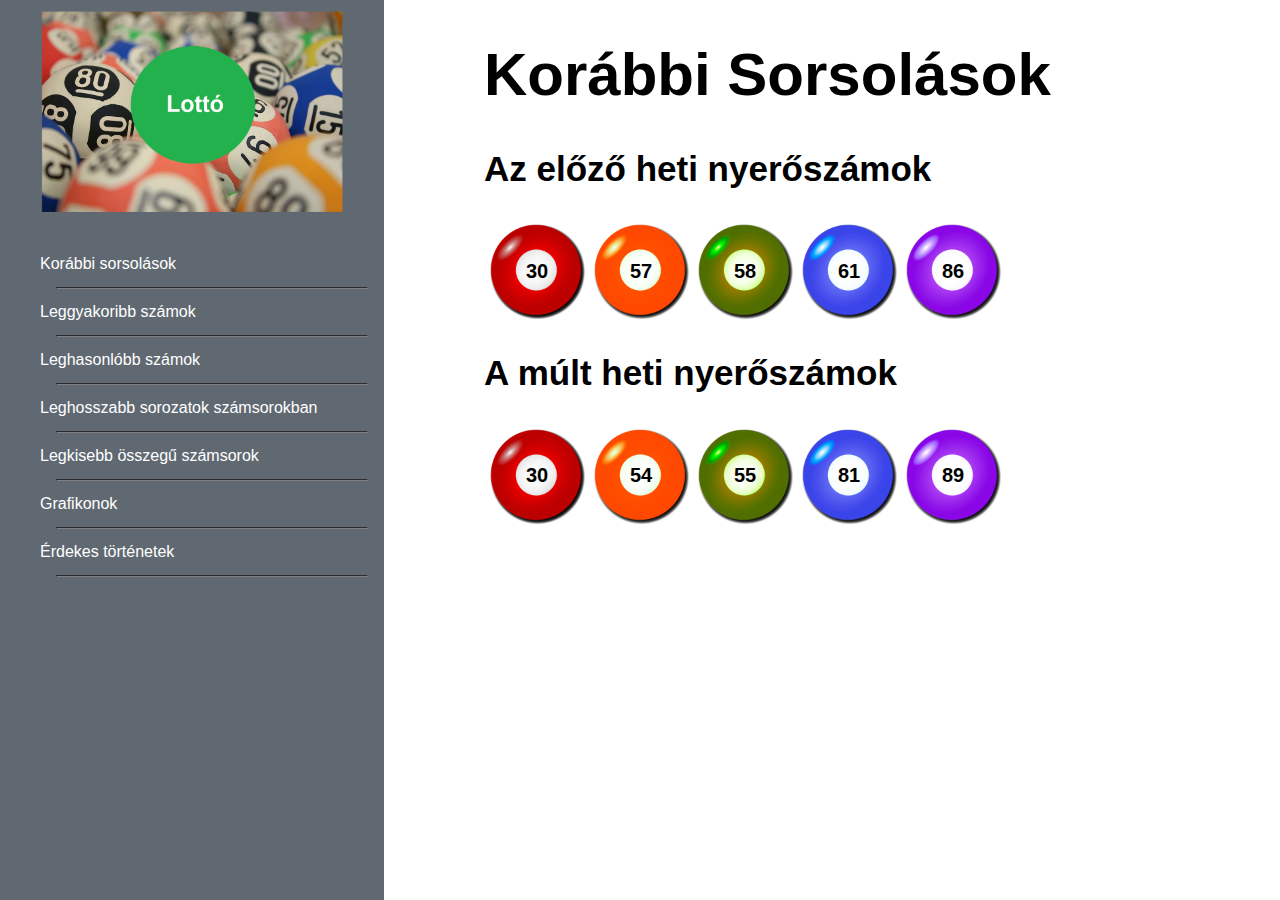
<file: index.html>
<!DOCTYPE html>
    <html lang="hu">
    <head>
        <meta charset="UTF-8">
        <meta http-equiv="X-UA-Compatible" content="IE=edge">
        <meta name="viewport" content="width=device-width, initial-scale=1.0">
        <link rel="stylesheet" href="./css/style.css">
        <title>Lottó</title>
    </head>
    <body>
    
    <div id="bal">
        <div id="hatter">
            <img src="kepek/lottobanner.png">
        </div>
        <ul style="list-style-type:none;">
            <li><a href="index.html">Korábbi sorsolások</a></li>
            <hr>
            <li><a href="leggyakoribbszamok.html">Leggyakoribb számok</a></li>
            <hr>
            <li><a href="leghasonlobbszamok.html">Leghasonlóbb számok</a></li>
            <hr>
            <li><a href="leghosszabb.html">Leghosszabb sorozatok számsorokban</a></li>
            <hr>
            <li><a href="legkisebb.html">Legkisebb összegű számsorok</a></li>
            <hr>
            <li><a href="grafikonok.html">Grafikonok</a></li>
            <hr>
            <li><a href="erdekestortenetek.html">Érdekes történetek</a></li>
            <hr>
        </ul>  
    </div>
    
    <div id="jobb">
        <h1>Korábbi Sorsolások</h1>
        
        <h2>Az előző heti nyerőszámok</h2>
        <table>
            <tr>
                <td class="golyo golyo-piros">30</td>
                <td class="golyo golyo-narancs">57</td>
                <td class="golyo golyo-zold">58</td>
                <td class="golyo golyo-kek">61</td>
                <td class="golyo golyo-lila">86</td>
            </tr>
        </table>
    
        <h2>A múlt heti nyerőszámok</h2>
        <table>
            <tr>
                <td class="golyo golyo-piros">30</td>
                <td class="golyo golyo-narancs">54</td>
                <td class="golyo golyo-zold">55</td>
                <td class="golyo golyo-kek">81</td>
                <td class="golyo golyo-lila">89</td>
            </tr>
        </table>
    </div>
    </body>
    </html>
</body>
</html>
</file>
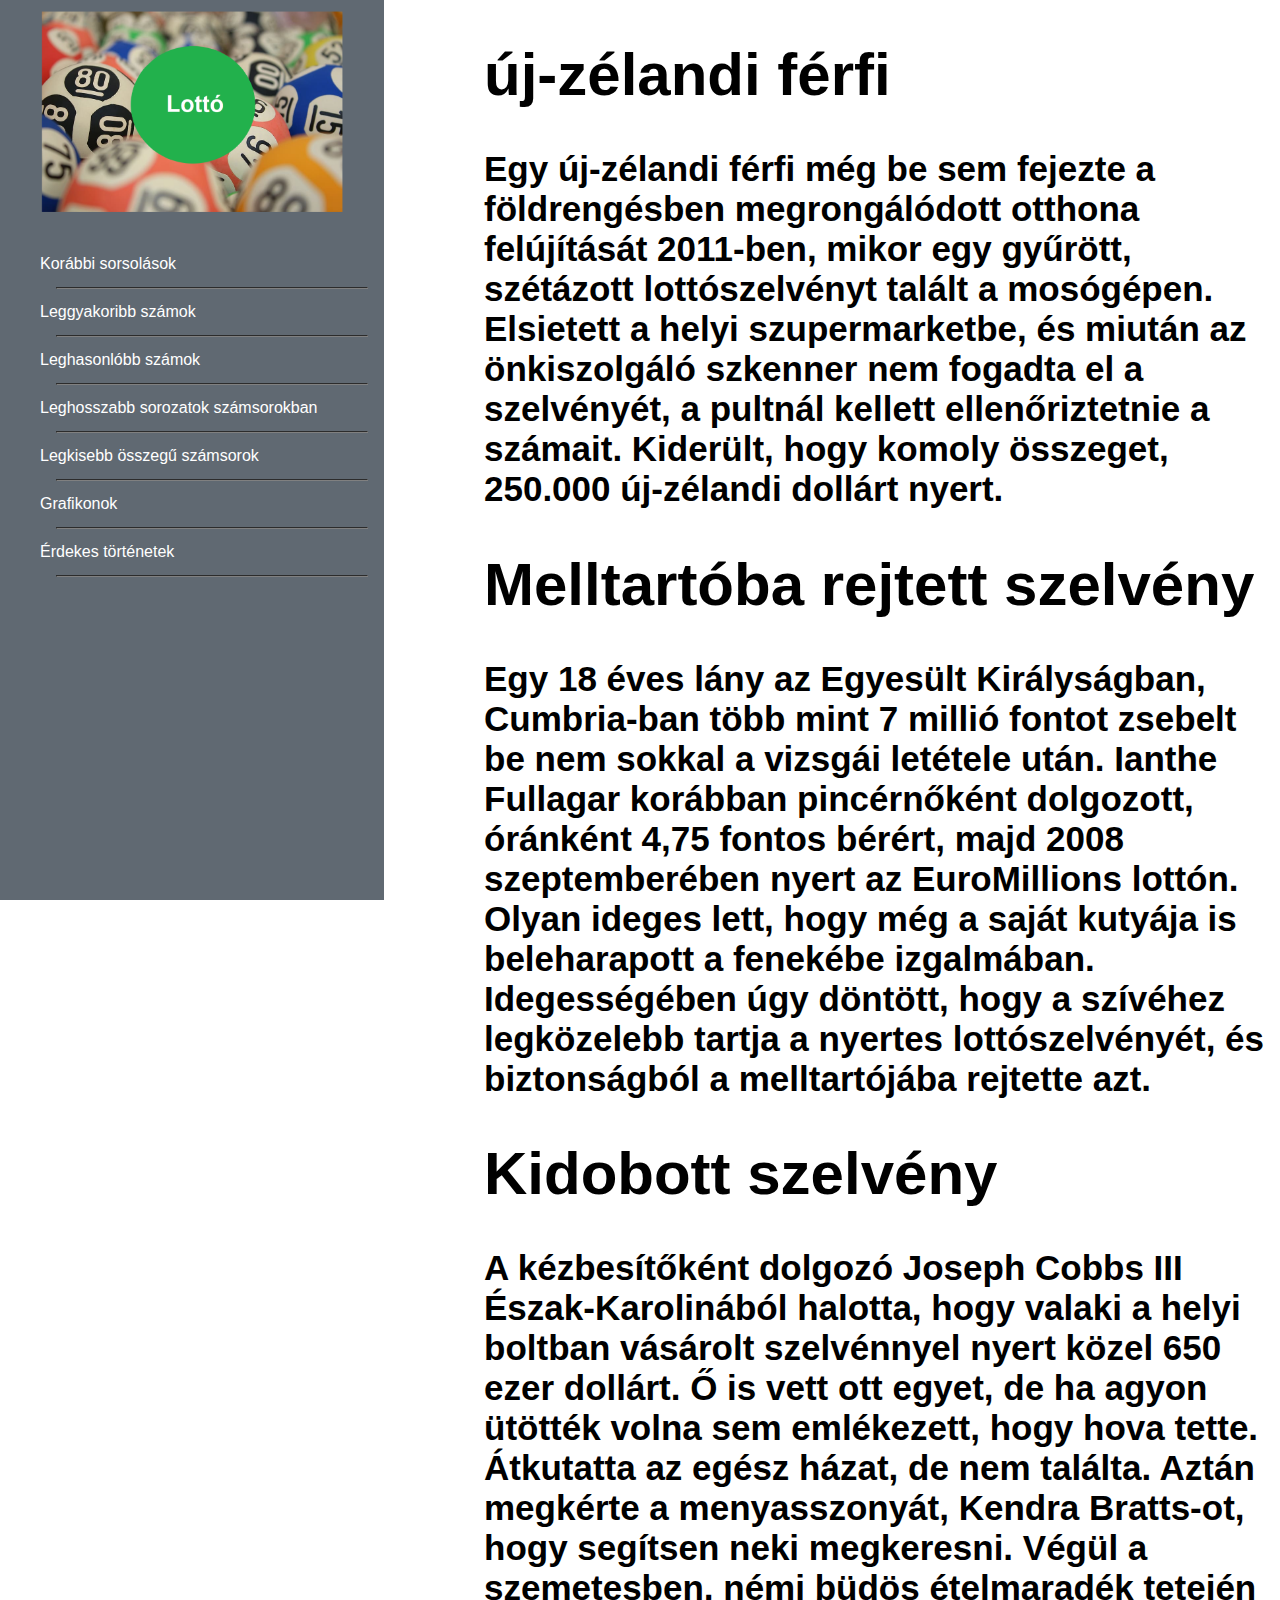
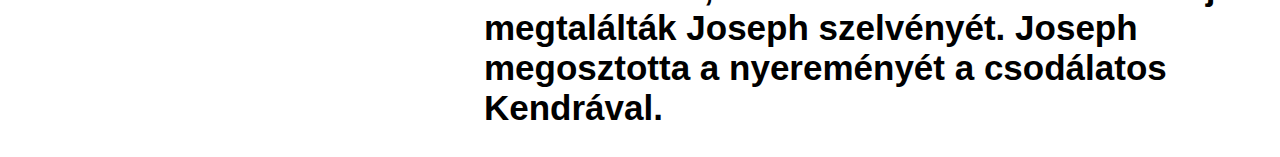
<file: erdekestortenetek.html>
<!DOCTYPE html>
<html lang="en">
<head>
    <meta charset="UTF-8">
    <meta http-equiv="X-UA-Compatible" content="IE=edge">
    <meta name="viewport" content="width=device-width, initial-scale=1.0">
    <title>Lottó</title>
    <link rel="stylesheet" href="./css/style.css">
</head>
<body>
    <div id="bal">
        <div id="hatter">
            <img src="kepek/lottobanner.png">
        </div>
        <ul style="list-style-type:none;">
            <li><a href="index.html">Korábbi sorsolások</a></li>
            <hr>
            <li><a href="leggyakoribbszamok.html">Leggyakoribb számok</a></li>
            <hr>
            <li><a href="leghasonlobbszamok.html">Leghasonlóbb számok</a></li>
            <hr>
            <li><a href="leghosszabb.html">Leghosszabb sorozatok számsorokban</a></li>
            <hr>
            <li><a href="legkisebb.html">Legkisebb összegű számsorok</a></li>
            <hr>
            <li><a href="grafikonok.html">Grafikonok</a></li>
            <hr>
            <li><a href="erdekestortenetek.html">Érdekes történetek</a></li>
            <hr>
        </ul>  
    </div>

 <div id="jobb">
     <h1>új-zélandi férfi</h1>
        <h2>Egy új-zélandi férfi még be sem fejezte a földrengésben megrongálódott otthona felújítását 2011-ben, mikor egy gyűrött, szétázott lottószelvényt talált a mosógépen. Elsietett a helyi szupermarketbe, és miután az önkiszolgáló szkenner nem fogadta el a szelvényét, a pultnál kellett ellenőriztetnie a számait. Kiderült, hogy komoly összeget, 250.000 új-zélandi dollárt nyert.</h2>
    <h1>Melltartóba rejtett szelvény</h1>
        <h2>Egy 18 éves lány az Egyesült Királyságban, Cumbria-ban több mint 7 millió fontot zsebelt be nem sokkal a vizsgái letétele után. Ianthe Fullagar korábban pincérnőként dolgozott, óránként 4,75 fontos bérért, majd 2008 szeptemberében nyert az EuroMillions lottón. Olyan ideges lett, hogy még a saját kutyája is beleharapott a fenekébe izgalmában. Idegességében úgy döntött, hogy a szívéhez legközelebb tartja a nyertes lottószelvényét, és biztonságból a melltartójába rejtette azt.</h2>
    <h1>Kidobott szelvény</h1>
        <h2>A kézbesítőként dolgozó Joseph Cobbs III Észak-Karolinából halotta, hogy valaki a helyi boltban vásárolt szelvénnyel nyert közel 650 ezer dollárt. Ő is vett ott egyet, de ha agyon ütötték volna sem emlékezett, hogy hova tette. Átkutatta az egész házat, de nem találta. Aztán megkérte a menyasszonyát, Kendra Bratts-ot, hogy segítsen neki megkeresni. Végül a szemetesben, némi büdös ételmaradék tetején megtalálták Joseph szelvényét. Joseph megosztotta a nyereményét a csodálatos Kendrával.
        </h2>

 </div>
</file>
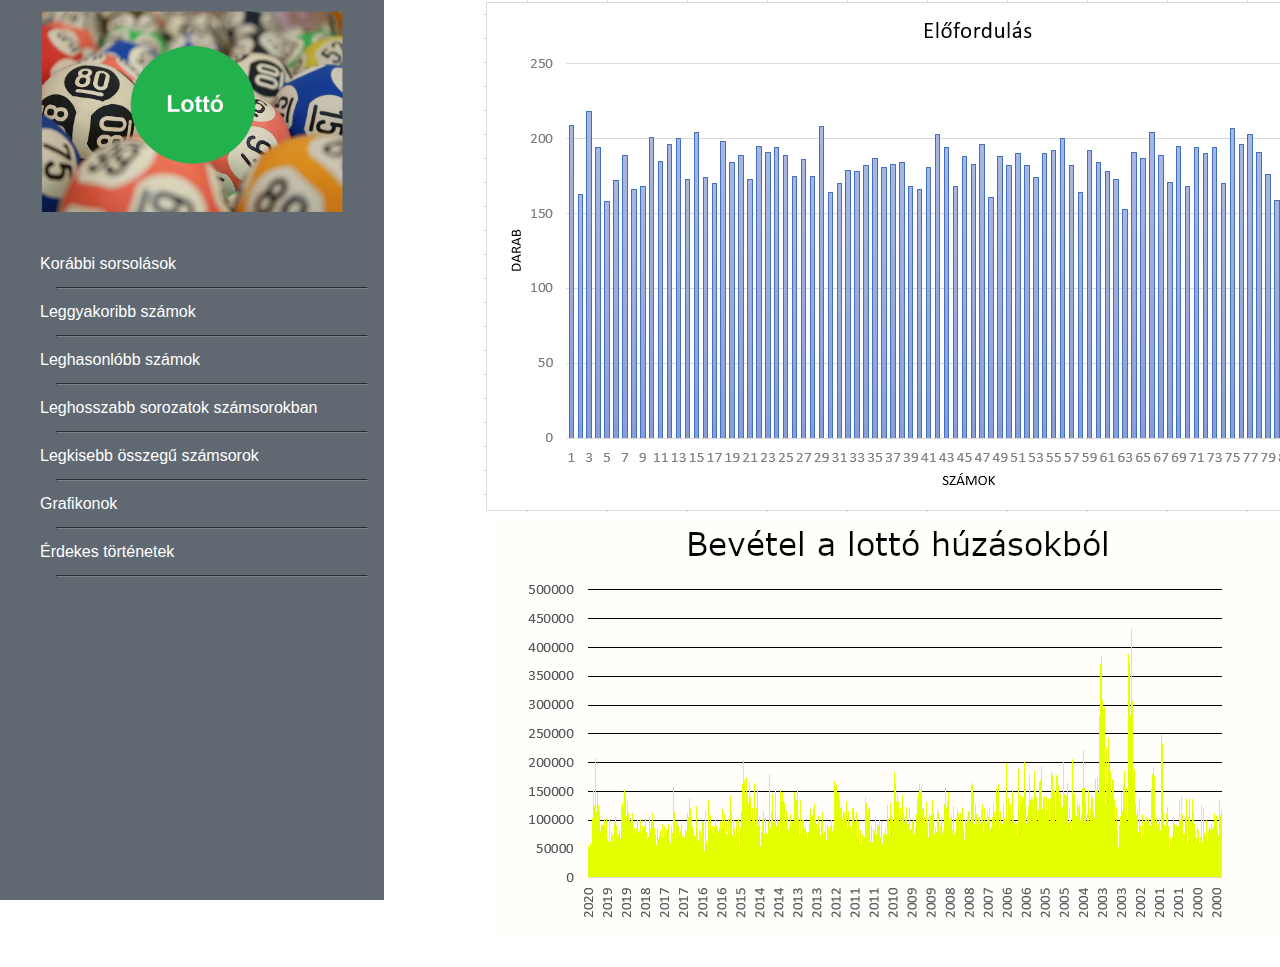
<file: grafikonok.html>
<!DOCTYPE html>
<html lang="en">
<head>
    <meta charset="UTF-8">
    <meta http-equiv="X-UA-Compatible" content="IE=edge">
    <meta name="viewport" content="width=device-width, initial-scale=1.0">
    <title>Lottó</title>
    <link rel="stylesheet" href="./css/style.css">
</head>
<body>
    <div id="bal">
        <div id="hatter">
            <img src="kepek/lottobanner.png">
        </div>
        <ul style="list-style-type:none;">
            <li><a href="index.html">Korábbi sorsolások</a></li>
            <hr>
            <li><a href="leggyakoribbszamok.html">Leggyakoribb számok</a></li>
            <hr>
            <li><a href="leghasonlobbszamok.html">Leghasonlóbb számok</a></li>
            <hr>
            <li><a href="leghosszabb.html">Leghosszabb sorozatok számsorokban</a></li>
            <hr>
            <li><a href="legkisebb.html">Legkisebb összegű számsorok</a></li>
            <hr>
            <li><a href="grafikonok.html">Grafikonok</a></li>
            <hr>
            <li><a href="erdekestortenetek.html">Érdekes történetek</a></li>
            <hr>
        </ul>  
    </div>

    <div id="jobb">
        <img src="kepek/elo.png" alt="grafikon">
        <img src="kepek/graf.png">

    
    </div>
</file>
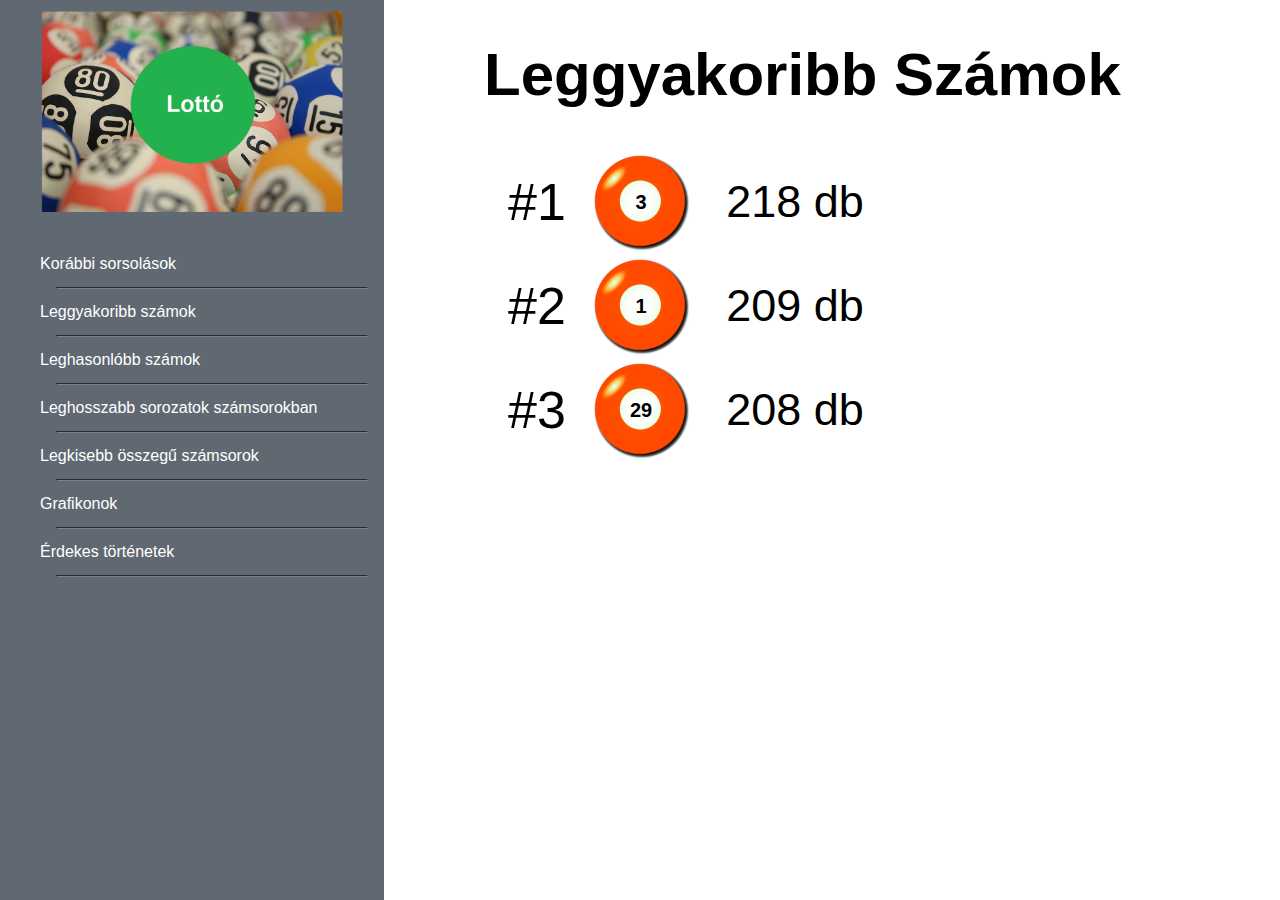
<file: leggyakoribbszamok.html>
<!DOCTYPE html>
<html lang="hu">
<head>
    <meta charset="UTF-8">
    <meta http-equiv="X-UA-Compatible" content="IE=edge">
    <meta name="viewport" content="width=device-width, initial-scale=1.0">
    <link rel="stylesheet" href="./css/style.css">
    <link rel="stylesheet" href="./css/leggyakoribbszamok.css">
    <title>Lottó</title>
</head>
<body>

<div id="bal">
    <div id="hatter">
        <img src="kepek/lottobanner.png">
    </div>
    <ul style="list-style-type:none;">
        <li><a href="index.html">Korábbi sorsolások</a></li>
        <hr>
        <li><a href="leggyakoribbszamok.html">Leggyakoribb számok</a></li>
        <hr>
        <li><a href="leghasonlobbszamok.html">Leghasonlóbb számok</a></li>
        <hr>
        <li><a href="leghosszabb.html">Leghosszabb sorozatok számsorokban</a></li>
        <hr>
        <li><a href="legkisebb.html">Legkisebb összegű számsorok</a></li>
        <hr>
        <li><a href="grafikonok.html">Grafikonok</a></li>
        <hr>
        <li><a href="erdekestortenetek.html">Érdekes történetek</a></li>
        <hr>
    </ul>  
</div>

<div id="jobb">
    <h1>Leggyakoribb Számok</h1>
    
    <table>
        <tr>
            <td class="hanyadik">#1</td>
            <td class="golyo golyo-narancs">3</td>
            <td class="db">218 db</td>
        </tr>

        <tr>
            <td class="hanyadik">#2</td>
            <td class="golyo golyo-narancs">1</td>
            <td class="db">209 db</td>
        </tr>

        <tr>
            <td class="hanyadik">#3</td>
            <td class="golyo golyo-narancs">29</td>
            <td class="db">208 db</td>
        </tr>

    </table>
</div>
</body>
</html>
</file>
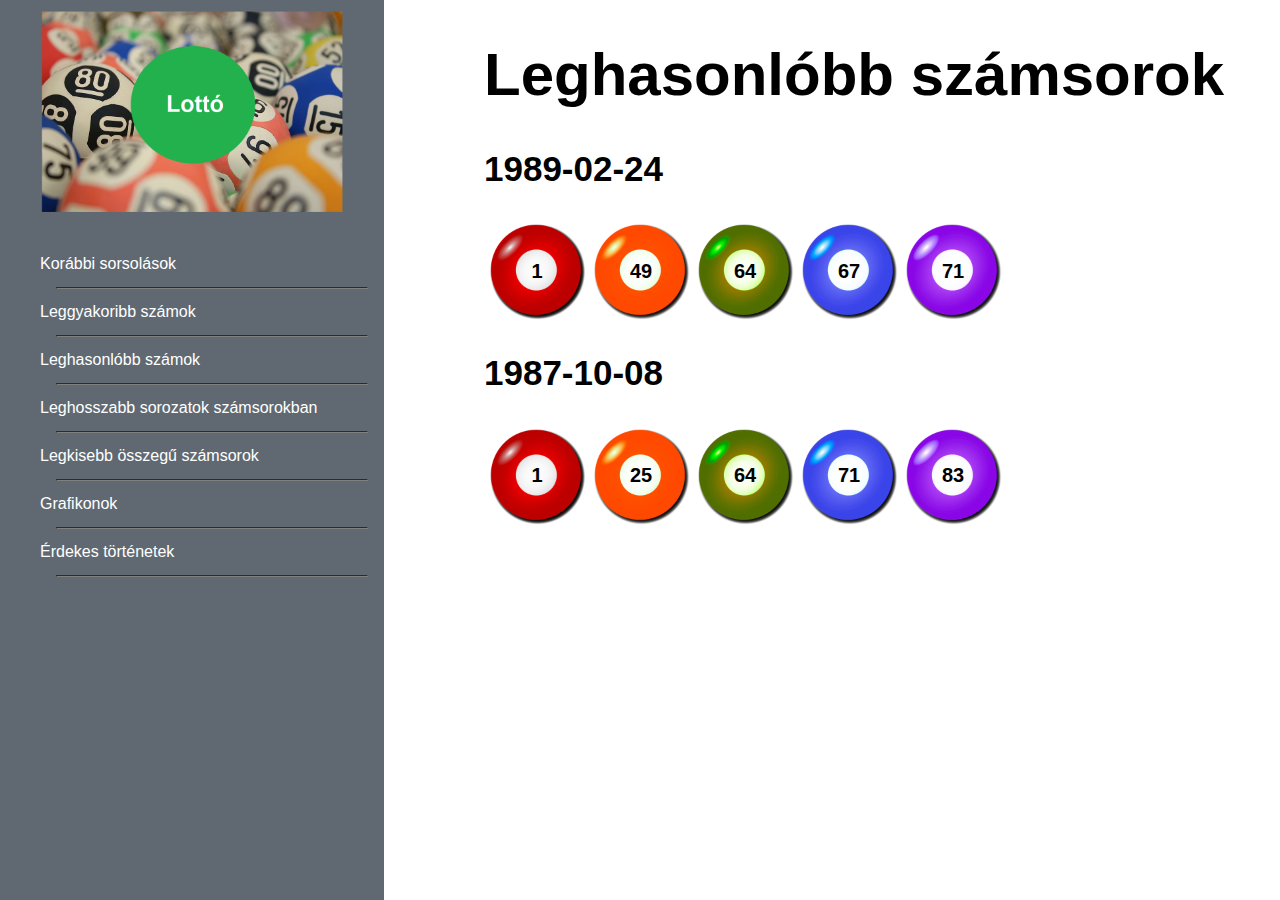
<file: leghasonlobbszamok.html>
<!DOCTYPE html>
<html lang="hu">
<head>
    <meta charset="UTF-8">
    <meta http-equiv="X-UA-Compatible" content="IE=edge">
    <meta name="viewport" content="width=device-width, initial-scale=1.0">
    <title>Lottó</title>
    <link rel="stylesheet" href="./css/style.css">
</head>
<body>
    <div id="bal">
        <div id="hatter">
            <img src="kepek/lottobanner.png">
        </div>
        <ul style="list-style-type:none;">
            <li><a href="index.html">Korábbi sorsolások</a></li>
            <hr>
            <li><a href="leggyakoribbszamok.html">Leggyakoribb számok</a></li>
            <hr>
            <li><a href="leghasonlobbszamok.html">Leghasonlóbb számok</a></li>
            <hr>
            <li><a href="leghosszabb.html">Leghosszabb sorozatok számsorokban</a></li>
            <hr>
            <li><a href="legkisebb.html">Legkisebb összegű számsorok</a></li>
            <hr>
            <li><a href="grafikonok.html">Grafikonok</a></li>
            <hr>
            <li><a href="erdekestortenetek.html">Érdekes történetek</a></li>
            <hr>
        </ul>  
    </div>
    
    <div id="jobb">
        <h1>Leghasonlóbb számsorok</h1>
        
        <h2>1989-02-24</h2>
        <table>
            <tr>
                <td class="golyo golyo-piros">1</td>
                <td class="golyo golyo-narancs">49</td>
                <td class="golyo golyo-zold">64</td>
                <td class="golyo golyo-kek">67</td>
                <td class="golyo golyo-lila">71</td>
            </tr>
        </table>
    
        <h2>1987-10-08</h2>
        <table>
            <tr>
                <td class="golyo golyo-piros">1</td>
                <td class="golyo golyo-narancs">25</td>
                <td class="golyo golyo-zold">64</td>
                <td class="golyo golyo-kek">71</td>
                <td class="golyo golyo-lila">83</td>
            </tr>
        </table>
    </div>
</body>
</html>
</body>
</html>
</file>
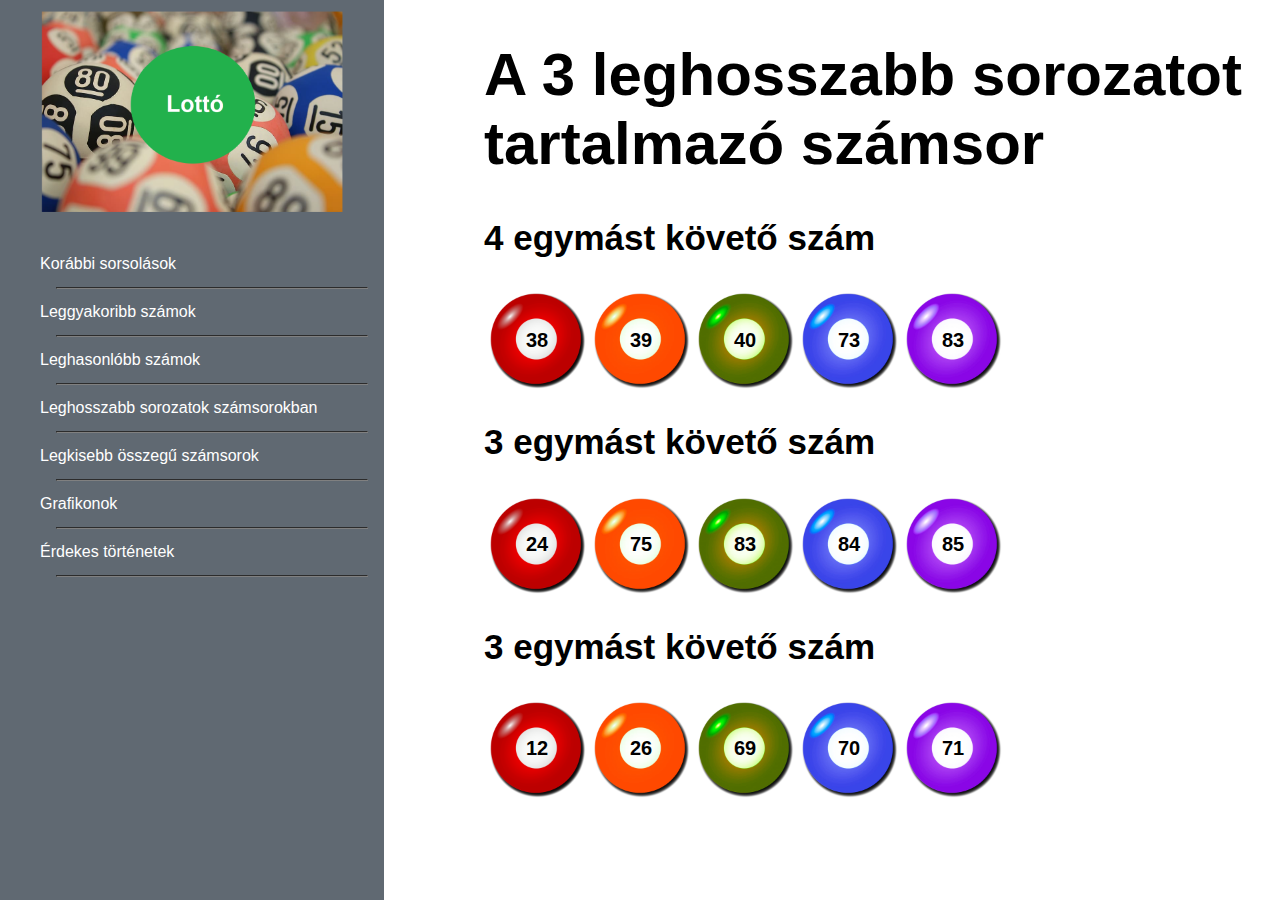
<file: leghosszabb.html>
<!DOCTYPE html>
<html lang="en">
<head>
    <meta charset="UTF-8">
    <meta http-equiv="X-UA-Compatible" content="IE=edge">
    <meta name="viewport" content="width=device-width, initial-scale=1.0">
    <title>Lottó</title>
    <link rel="stylesheet" href="./css/style.css">
</head>
<body>
    <div id="bal">
        <div id="hatter">
            <img src="kepek/lottobanner.png">
        </div>
        <ul style="list-style-type:none;">
            <li><a href="index.html">Korábbi sorsolások</a></li>
            <hr>
            <li><a href="leggyakoribbszamok.html">Leggyakoribb számok</a></li>
            <hr>
            <li><a href="leghasonlobbszamok.html">Leghasonlóbb számok</a></li>
            <hr>
            <li><a href="leghosszabb.html">Leghosszabb sorozatok számsorokban</a></li>
            <hr>
            <li><a href="legkisebb.html">Legkisebb összegű számsorok</a></li>
            <hr>
            <li><a href="grafikonok.html">Grafikonok</a></li>
            <hr>
            <li><a href="erdekestortenetek.html">Érdekes történetek</a></li>
            <hr>
        </ul>  
    </div>
    
    <div id="jobb">
        <h1>A 3 leghosszabb sorozatot tartalmazó számsor</h1>
        
        <h2>4 egymást követő szám</h2>
        <table>
            <tr>
                <td class="golyo golyo-piros">38</td>
                <td class="golyo golyo-narancs">39</td>
                <td class="golyo golyo-zold">40</td>
                <td class="golyo golyo-kek">73</td>
                <td class="golyo golyo-lila">83</td>
            </tr>
        </table>
    
        <h2>3 egymást követő szám</h2>
        <table>
            <tr>
                <td class="golyo golyo-piros">24</td>
                <td class="golyo golyo-narancs">75</td>
                <td class="golyo golyo-zold">83</td>
                <td class="golyo golyo-kek">84</td>
                <td class="golyo golyo-lila">85</td>
            </tr>
        </table>

        <h2>3 egymást követő szám</h2>
        <table>
            <tr>
                <td class="golyo golyo-piros">12</td>
                <td class="golyo golyo-narancs">26</td>
                <td class="golyo golyo-zold">69</td>
                <td class="golyo golyo-kek">70</td>
                <td class="golyo golyo-lila">71</td>
            </tr>
        </table>
    </div>
</body>
</html>
</body>
</html>
</file>
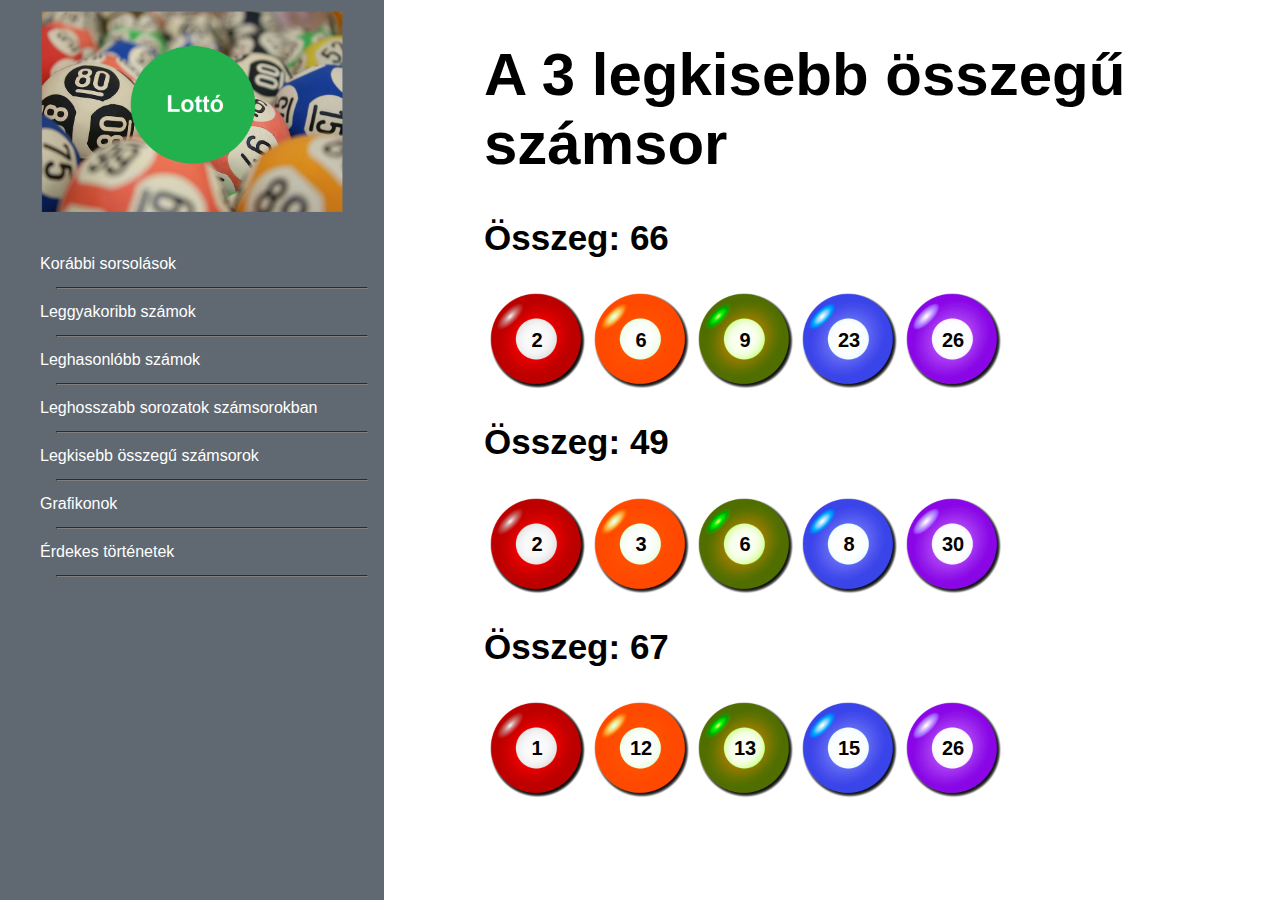
<file: legkisebb.html>
<!DOCTYPE html>
<html lang="en">
<head>
    <meta charset="UTF-8">
    <meta http-equiv="X-UA-Compatible" content="IE=edge">
    <meta name="viewport" content="width=device-width, initial-scale=1.0">
    <title>Lottó</title>
    <link rel="stylesheet" href="./css/style.css">
</head>
<body>
    <div id="bal">
        <div id="hatter">
            <img src="kepek/lottobanner.png">
        </div>
        <ul style="list-style-type:none;">
            <li><a href="index.html">Korábbi sorsolások</a></li>
            <hr>
            <li><a href="leggyakoribbszamok.html">Leggyakoribb számok</a></li>
            <hr>
            <li><a href="leghasonlobbszamok.html">Leghasonlóbb számok</a></li>
            <hr>
            <li><a href="leghosszabb.html">Leghosszabb sorozatok számsorokban</a></li>
            <hr>
            <li><a href="legkisebb.html">Legkisebb összegű számsorok</a></li>
            <hr>
            <li><a href="grafikonok.html">Grafikonok</a></li>
            <hr>
            <li><a href="erdekestortenetek.html">Érdekes történetek</a></li>
            <hr>
        </ul>  
    </div>
    <div id="jobb">
        <h1>A 3 legkisebb összegű számsor</h1>
        
        <h2>Összeg: 66</h2>
        <table>
            <tr>
                <td class="golyo golyo-piros">2</td>
                <td class="golyo golyo-narancs">6</td>
                <td class="golyo golyo-zold">9</td>
                <td class="golyo golyo-kek">23</td>
                <td class="golyo golyo-lila">26</td>
            </tr>
        </table>
    
        <h2>Összeg: 49</h2>
        <table>
            <tr>
                <td class="golyo golyo-piros">2</td>
                <td class="golyo golyo-narancs">3</td>
                <td class="golyo golyo-zold">6</td>
                <td class="golyo golyo-kek">8</td>
                <td class="golyo golyo-lila">30</td>
            </tr>
        </table>

        <h2>Összeg: 67</h2>
        <table>
            <tr>
                <td class="golyo golyo-piros">1</td>
                <td class="golyo golyo-narancs">12</td>
                <td class="golyo golyo-zold">13</td>
                <td class="golyo golyo-kek">15</td>
                <td class="golyo golyo-lila">26</td>
            </tr>
        </table>
    </div>
</body>
</html>
</file>
<file: css/style.css>
html {height: 100%;}

body
{
    font-family: Arial, Helvetica, sans-serif;
    margin: 0;
    height: 100%;
}


#jobb
{
    width: 70%;
    float: right;
    margin: auto;
    
}
#jobb h1 {font-size: 60px;}
#jobb * {
    margin-left: 100px;
}

#bal
{
    width: 30%;
    height: 100%;
    background-color: rgb(96, 105, 114);
    float: left;
    line-height: 30px;
}

#bal h2
{
    font-size: 17px;
    margin-left: 30px;
}

#bal img {width: 100%;}
#bal ul li a {
    text-decoration: none;
    color: white;
}
h2
{
    text-align: left;
    margin-left: 50px;
    font-size: 35px;
}
hr
{
    width: 90%;
    border-color: grey;
}

.golyo 
{
    width: 100px;
    height: 100px;
    text-align: center;
    font-weight: bold;
    font-size: 20px;
    background-size: 100px;
    background-repeat: no-repeat;
}
.golyo-piros 
{
    background-image: url("../kepek/piros.png");
}
.golyo-narancs 
{
    background-image: url("../kepek/narancs.jpg");
}
.golyo-zold 
{
    background-image: url("../kepek/zold.jpg");
}
.golyo-kek 
{
    background-image: url("../kepek/kek.jpg");
}
.golyo-lila 
{
    background-image: url("../kepek/lila.jpg");
}
</file>
<file: css/leggyakoribbszamok.css>
h1 
{
    font-size: 50px;
}

.hanyadik 
{
    font-weight: 300;
    font-size: 52px;
    width: 100px;
    text-align: center;
}
.db 
{
    font-size: 45px;
    width: 200px;
    text-align: center;
}
</file>
